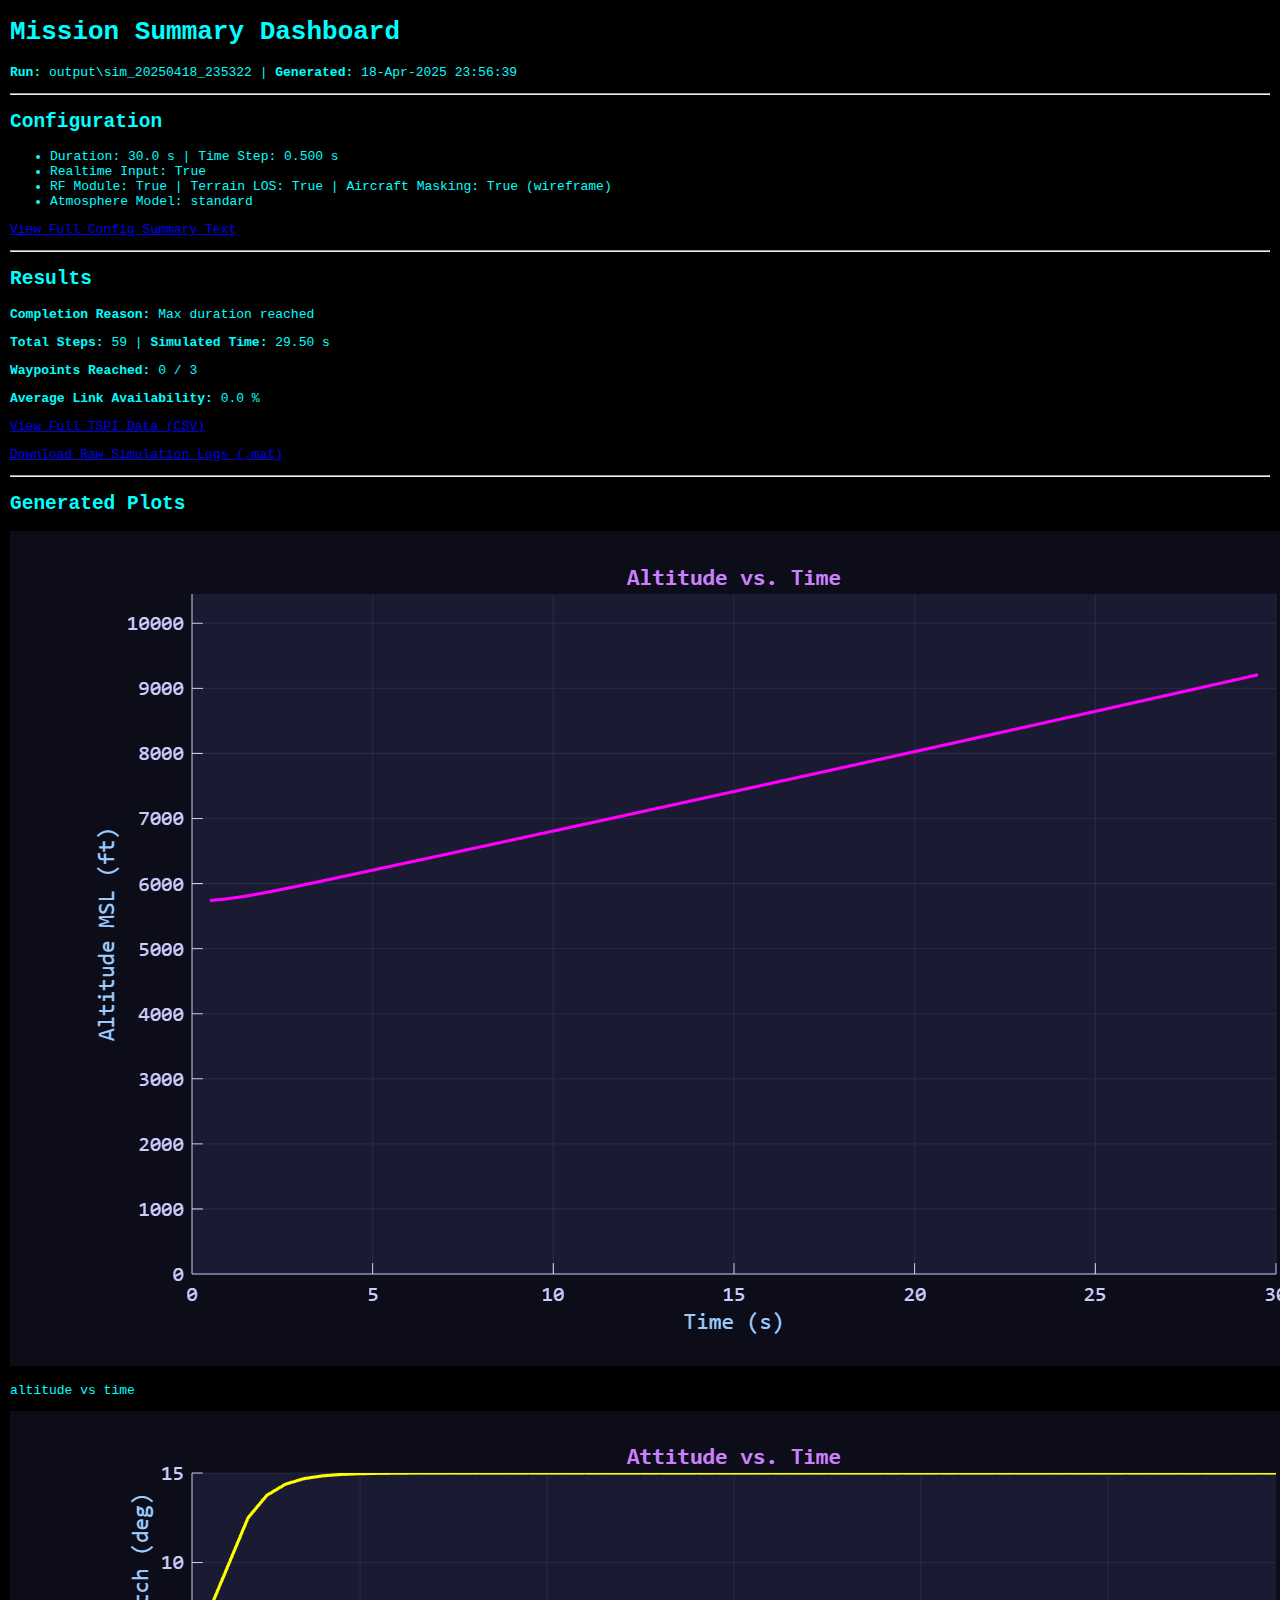
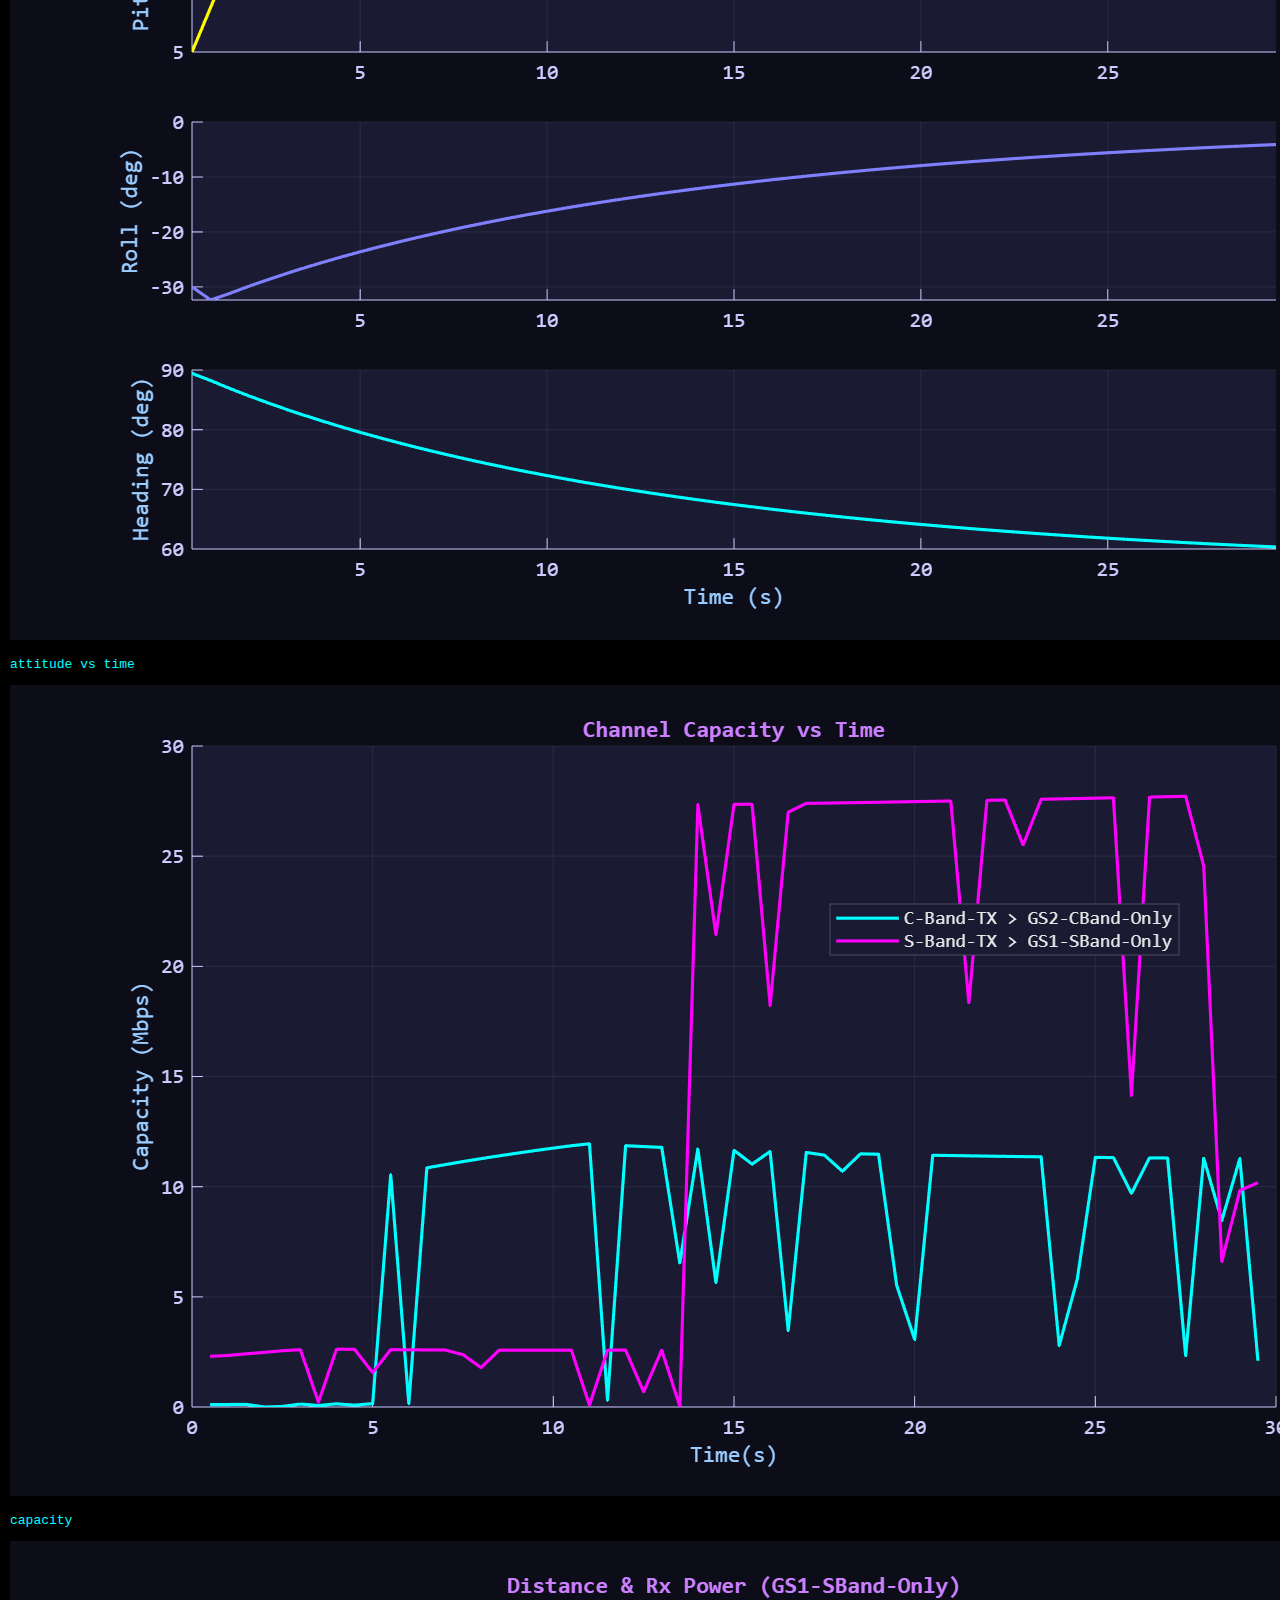
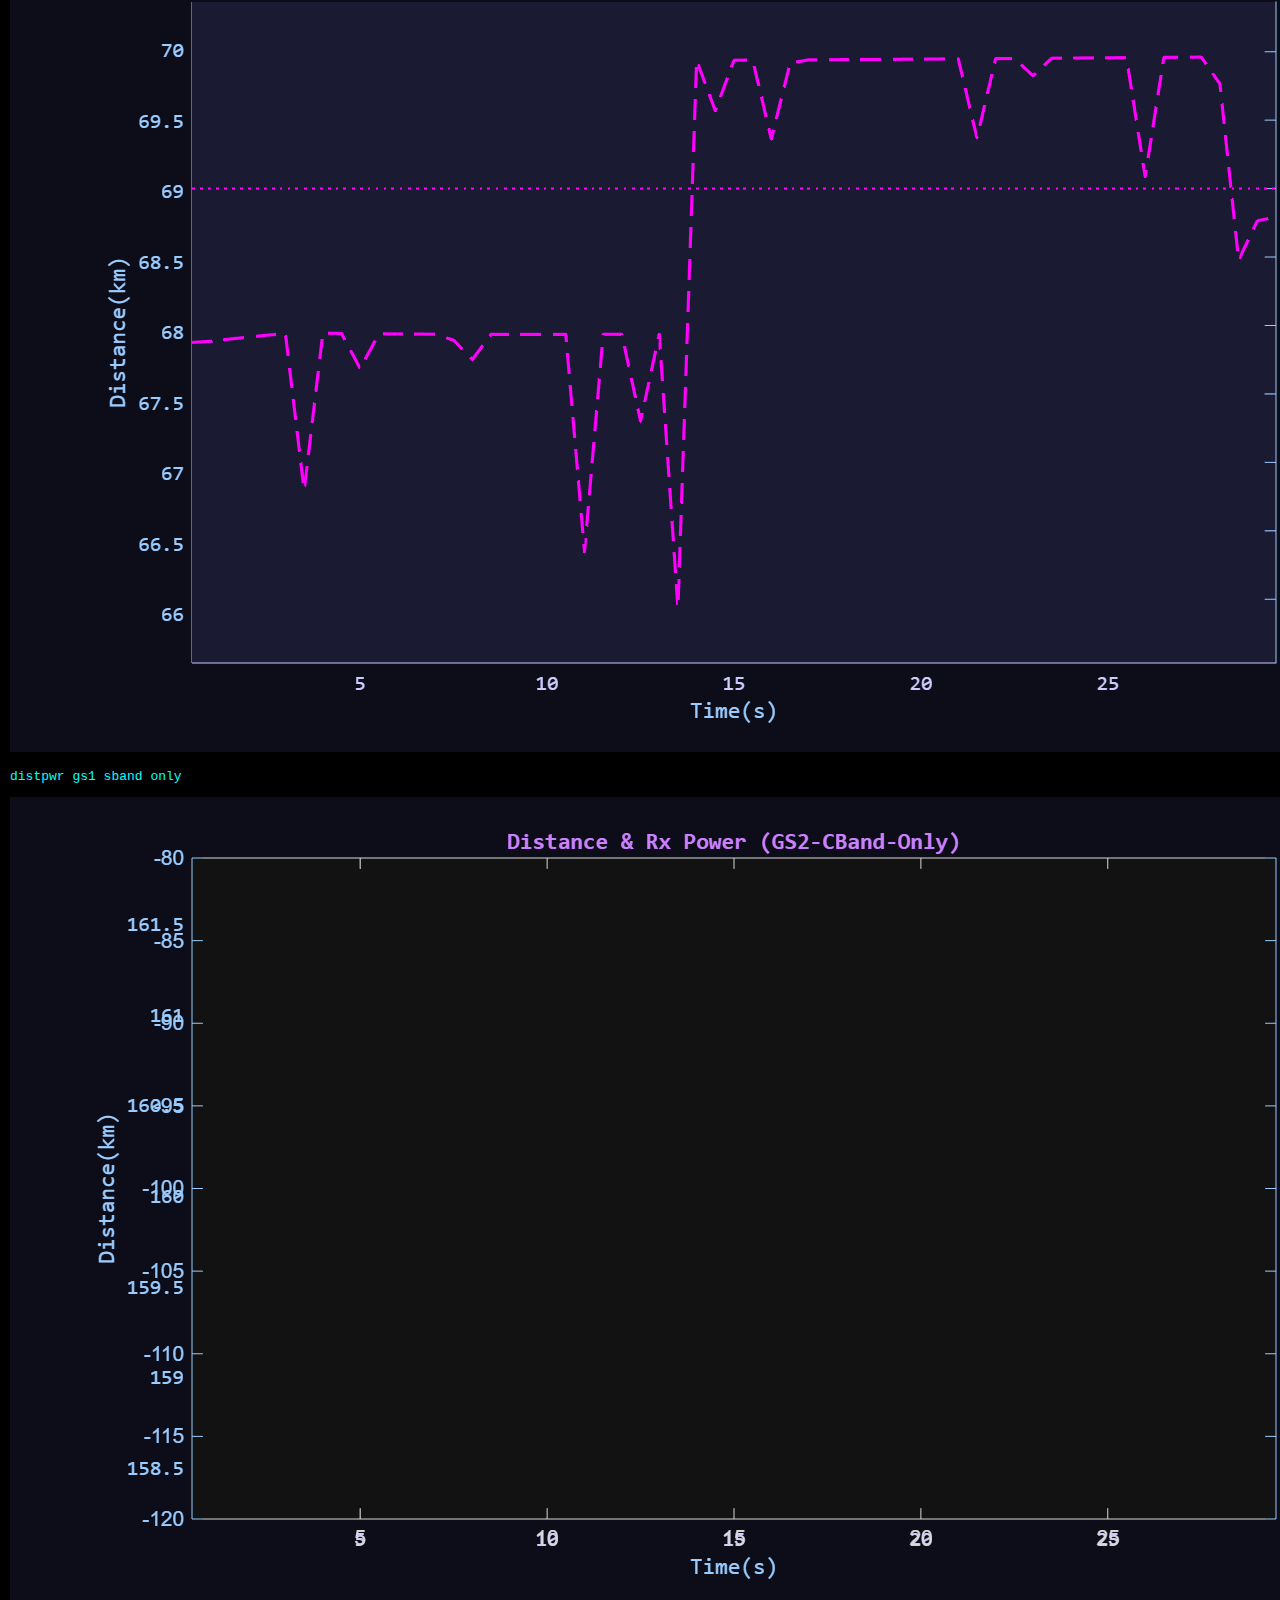
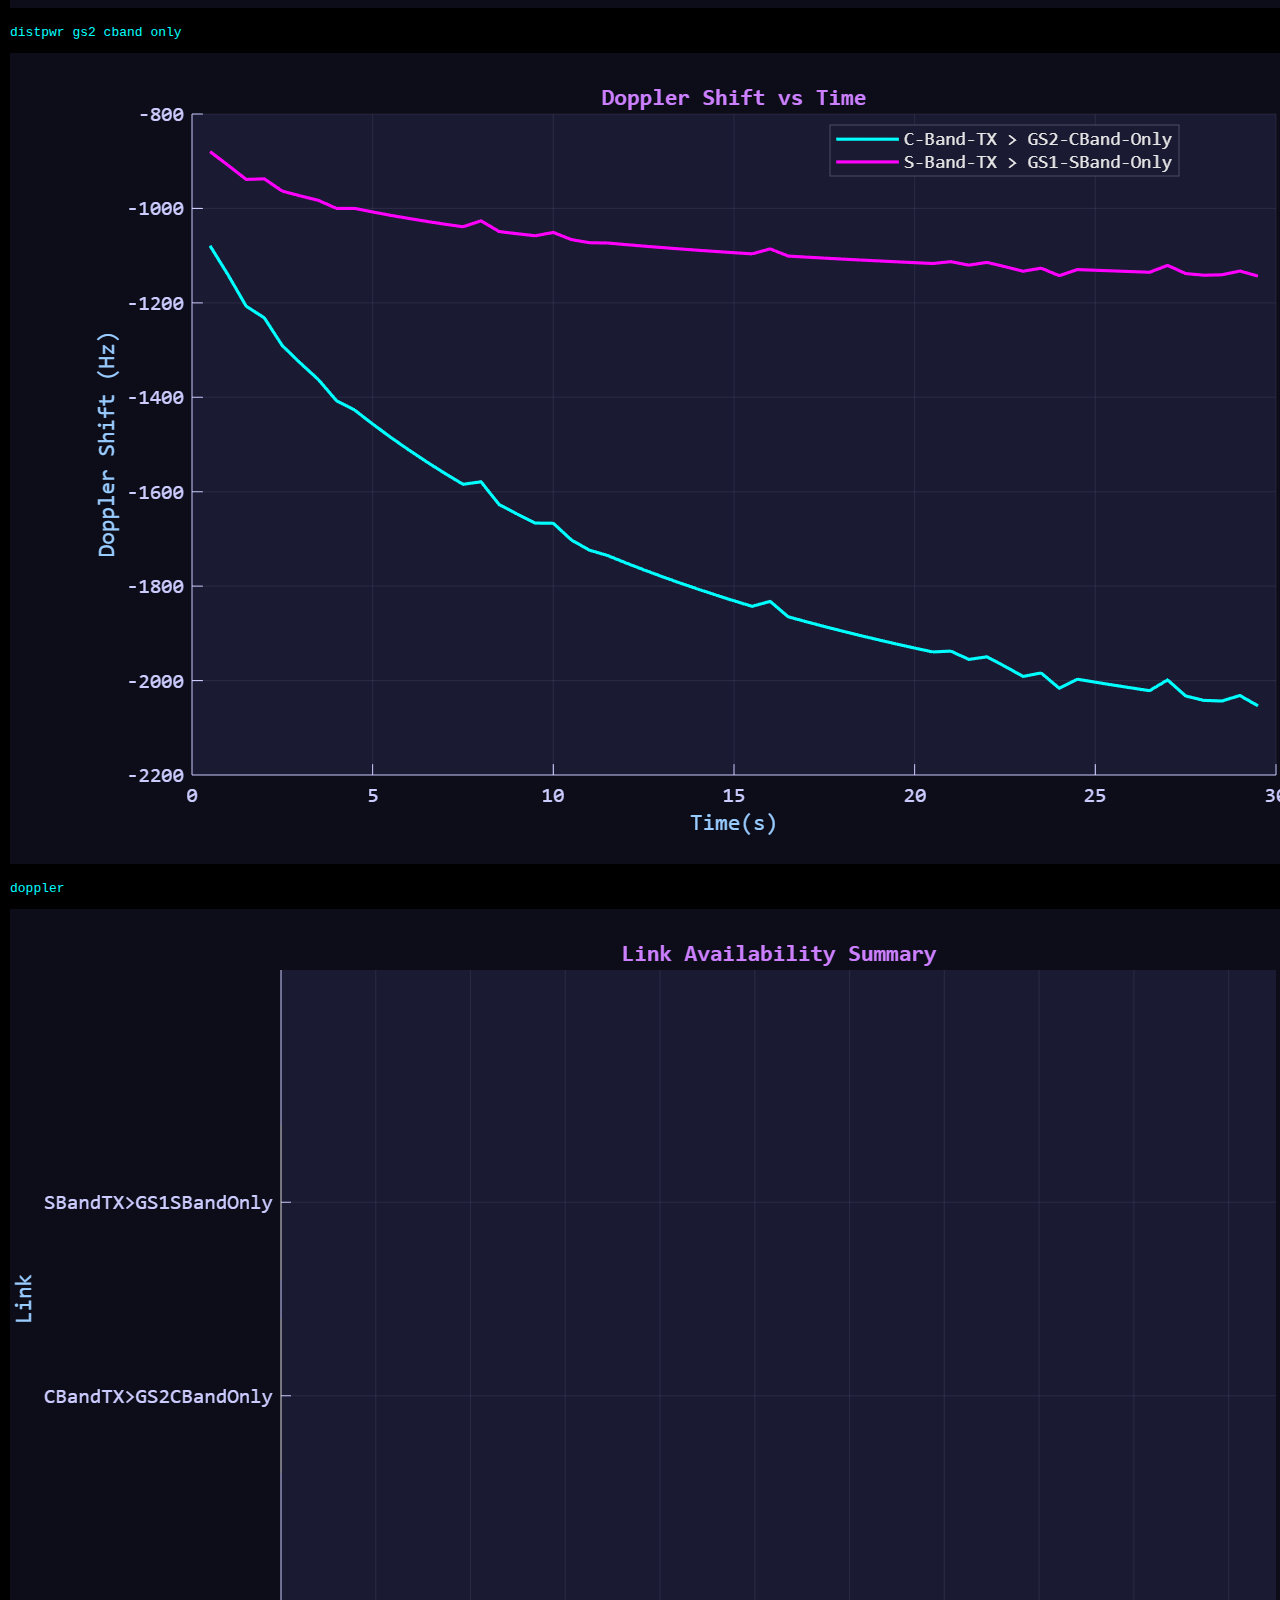
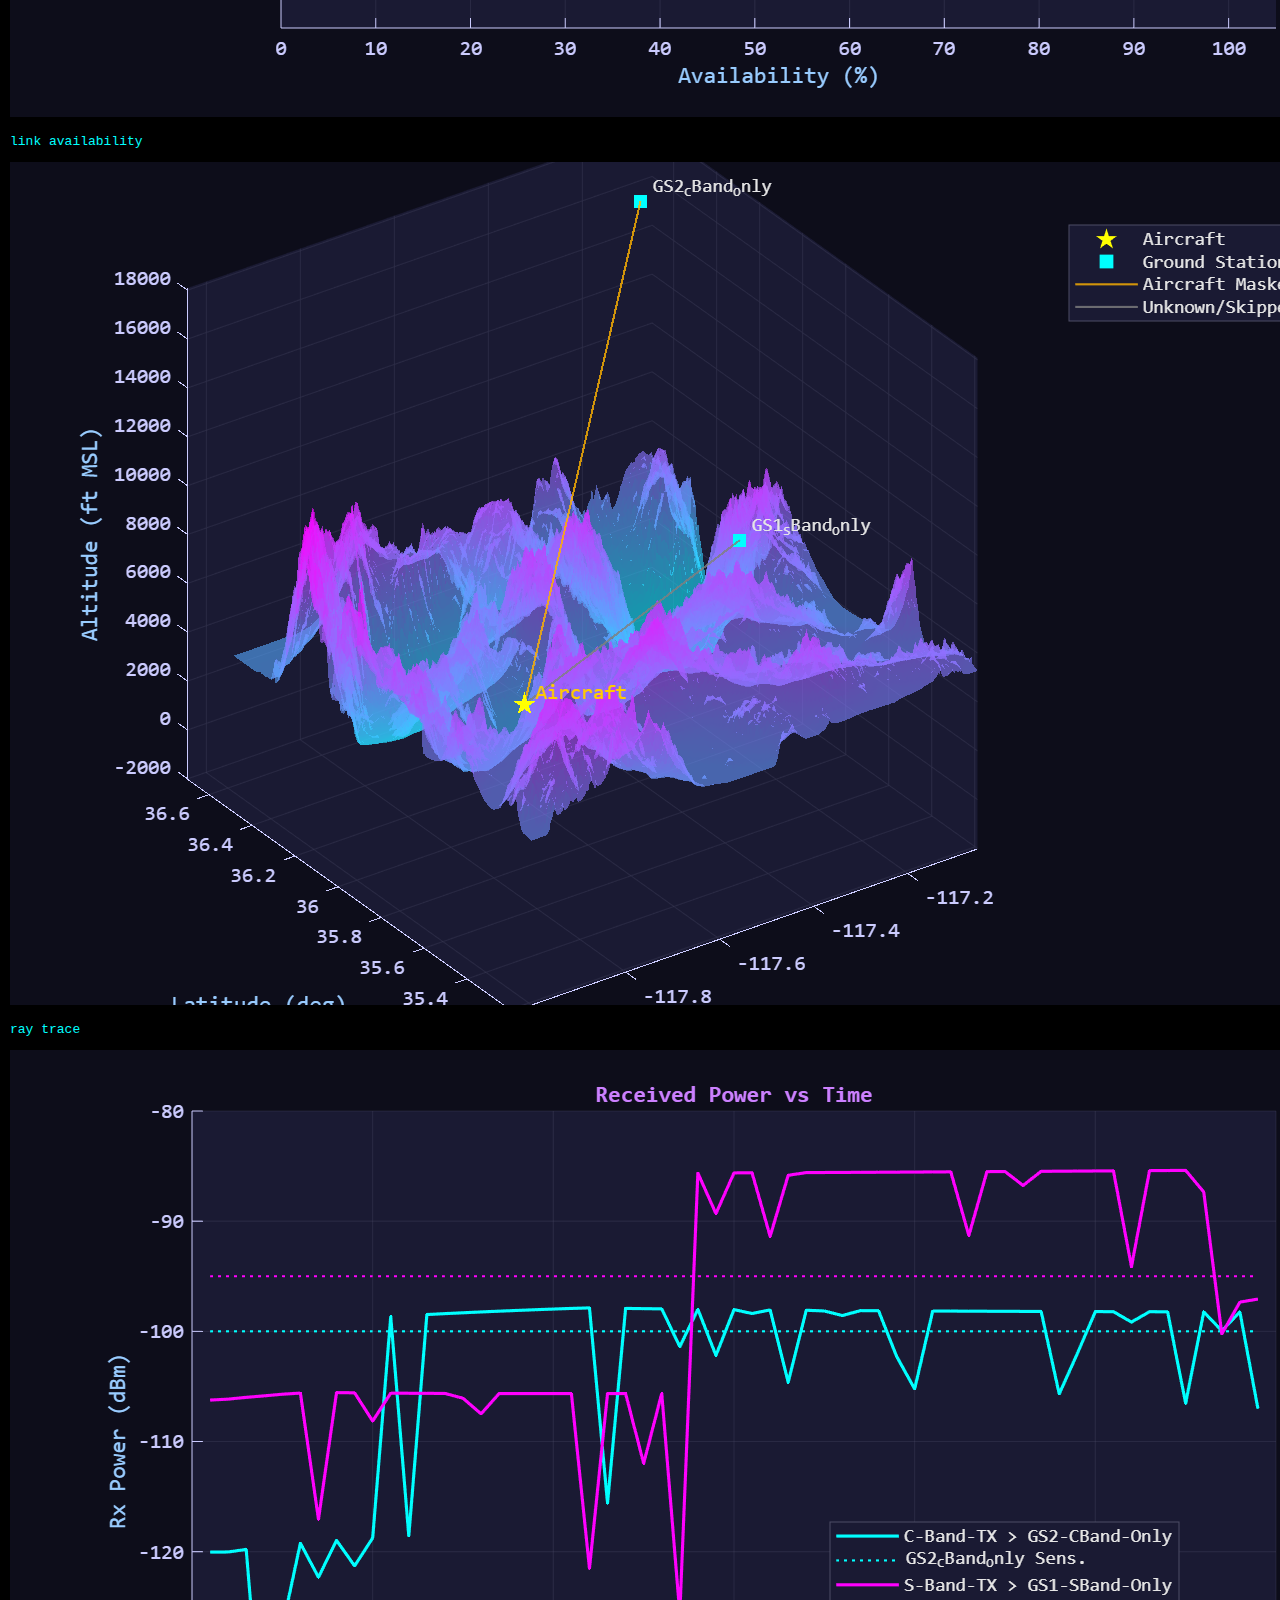
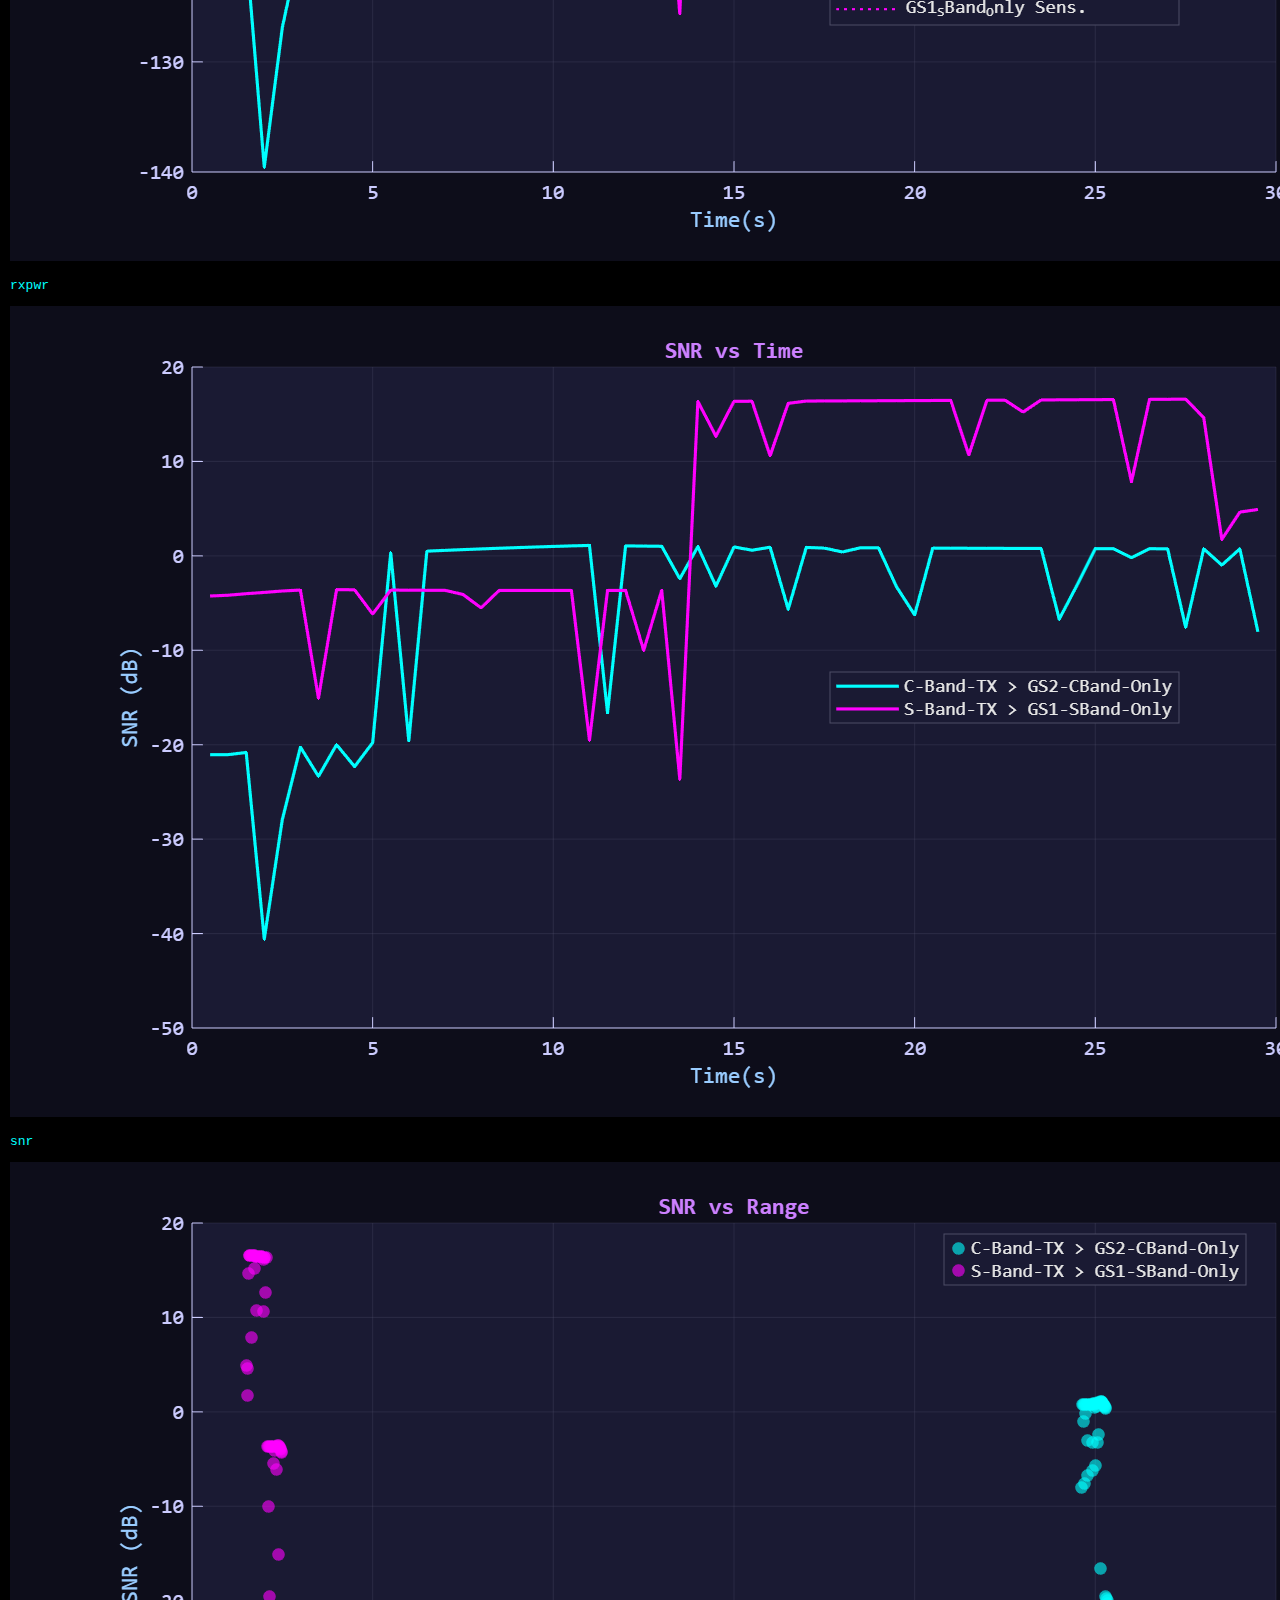
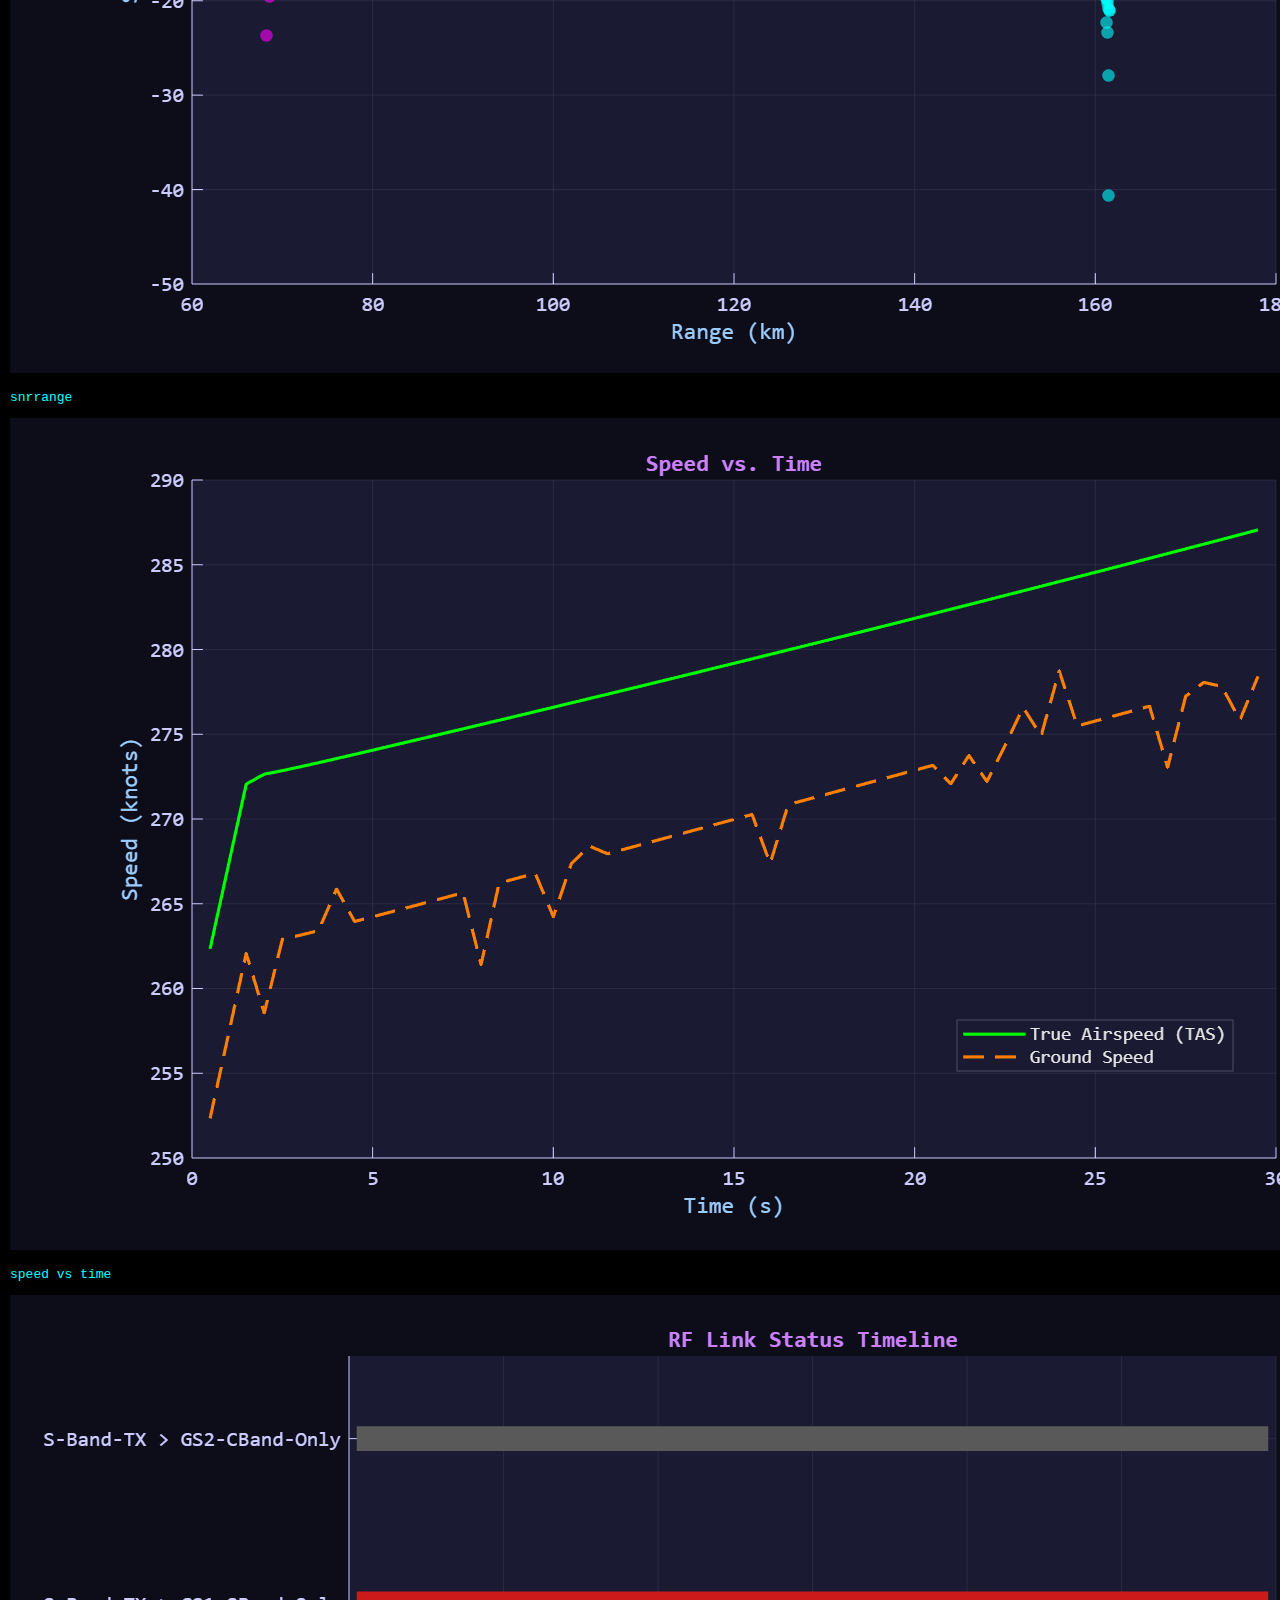
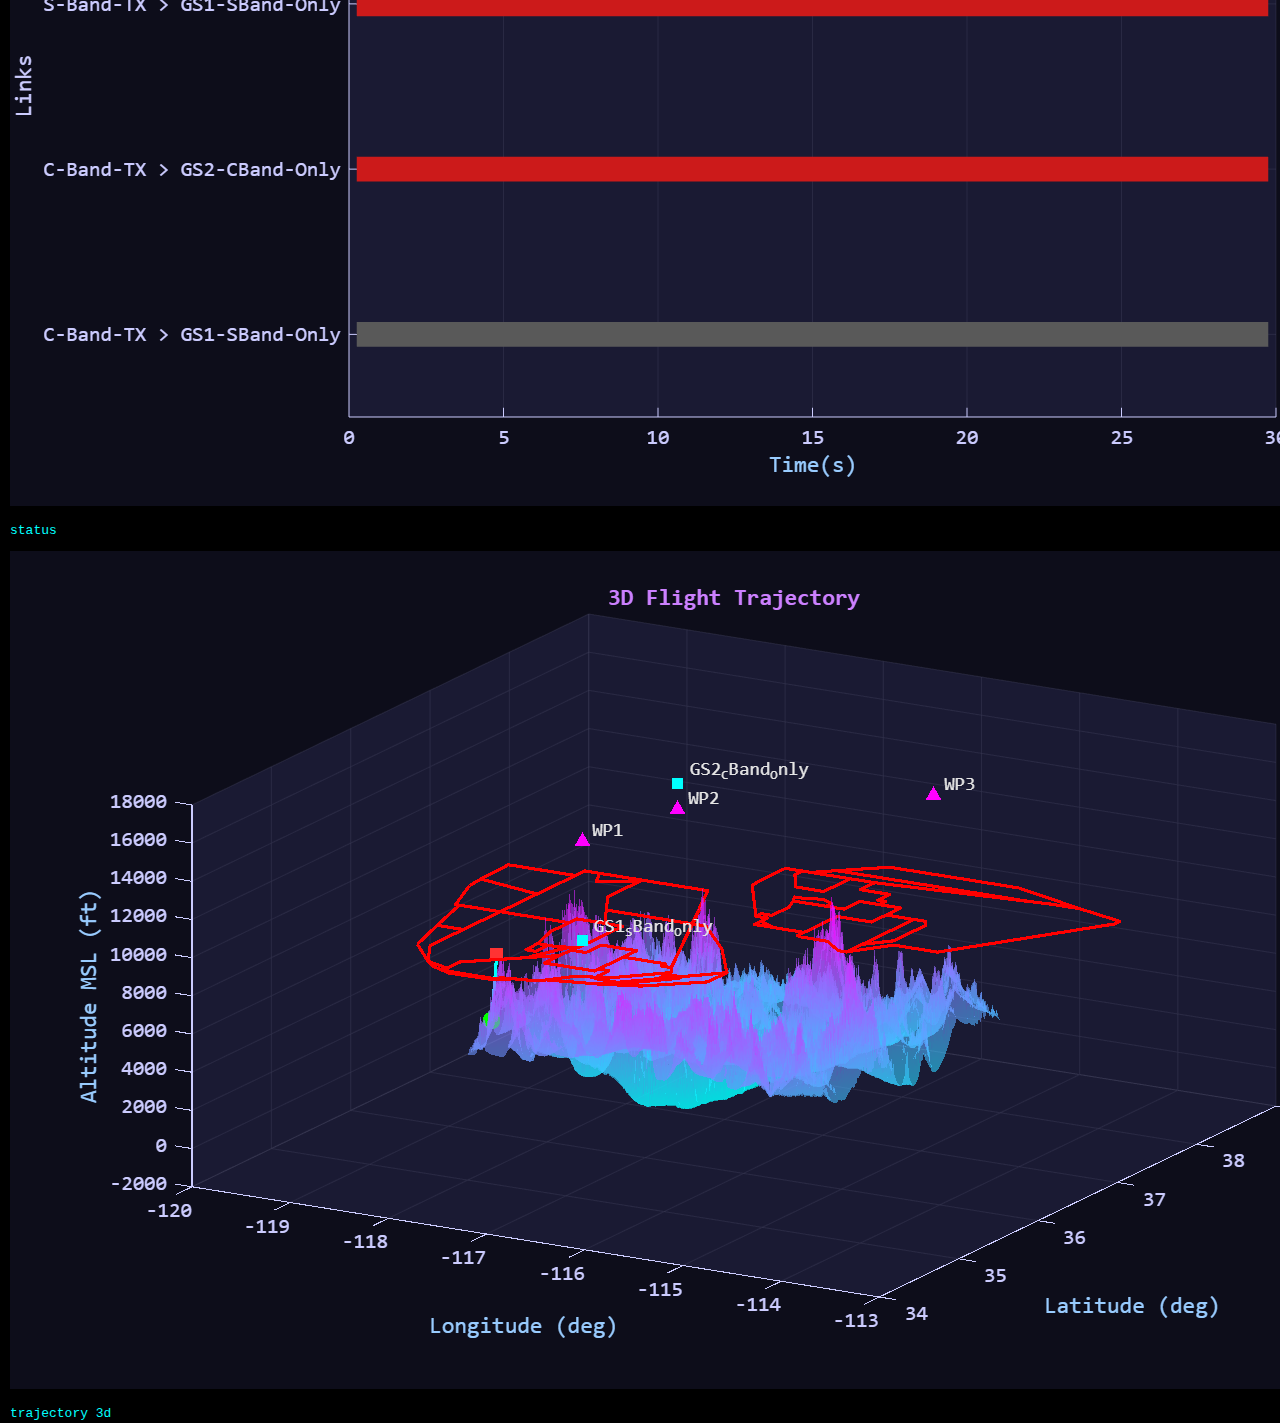
<file: output/sim_20250418_235322/mission_summary.html>
<!DOCTYPE html>
<html lang="en">
<head>
  <meta charset="UTF-8">
  <meta name="viewport" content="width=device-width, initial-scale=1.0">
  <title>Mission Summary - output\sim_20250418_235322</title>
  <link rel="stylesheet" href="dashboard/dashboard_style.css">
</head>
<body>
  <div class="container">
    <h1>Mission Summary Dashboard</h1>
    <p><strong>Run:</strong> output\sim_20250418_235322 | <strong>Generated:</strong> 18-Apr-2025 23:56:39</p>
    <hr>
    <section>
      <h2>Configuration</h2>
      <ul>
        <li>Duration: 30.0 s | Time Step: 0.500 s</li>
        <li>Realtime Input: True</li>
        <li>RF Module: True | Terrain LOS: True | Aircraft Masking: True (wireframe)</li>
        <li>Atmosphere Model: standard</li>
      </ul>
      <p><a href="logs\config_summary.txt" target="_blank">View Full Config Summary Text</a></p>
    </section>
    <hr>
    <section>
      <h2>Results</h2>
      <p><strong>Completion Reason:</strong> Max duration reached</p>
      <p><strong>Total Steps:</strong> 59 | <strong>Simulated Time:</strong> 29.50 s</p>
      <p><strong>Waypoints Reached:</strong> 0 / 3</p>
      <p><strong>Average Link Availability:</strong> 0.0 %</p>
      <p><a href="tspi_data.csv" target="_blank">View Full TSPI Data (CSV)</a></p>
      <p><a href="logs\raw_simulation_logs.mat" target="_blank">Download Raw Simulation Logs (.mat)</a></p>
    </section>
    <hr>
    <section>
      <h2>Generated Plots</h2>
      <div class="plot-gallery">
        <div class="plot-item">
          <a href="figures/altitude_vs_time_0002.png" target="_blank">
            <img src="figures/altitude_vs_time_0002.png" alt="altitude_vs_time_0002.png" title="Click to enlarge">
          </a>
          <p>altitude vs time</p>
        </div>
        <div class="plot-item">
          <a href="figures/attitude_vs_time_0004.png" target="_blank">
            <img src="figures/attitude_vs_time_0004.png" alt="attitude_vs_time_0004.png" title="Click to enlarge">
          </a>
          <p>attitude vs time</p>
        </div>
        <div class="plot-item">
          <a href="figures/capacity_0010.png" target="_blank">
            <img src="figures/capacity_0010.png" alt="capacity_0010.png" title="Click to enlarge">
          </a>
          <p>capacity</p>
        </div>
        <div class="plot-item">
          <a href="figures/distpwr_gs1_sband_only_0012.png" target="_blank">
            <img src="figures/distpwr_gs1_sband_only_0012.png" alt="distpwr_gs1_sband_only_0012.png" title="Click to enlarge">
          </a>
          <p>distpwr gs1 sband only</p>
        </div>
        <div class="plot-item">
          <a href="figures/distpwr_gs2_cband_only_0011.png" target="_blank">
            <img src="figures/distpwr_gs2_cband_only_0011.png" alt="distpwr_gs2_cband_only_0011.png" title="Click to enlarge">
          </a>
          <p>distpwr gs2 cband only</p>
        </div>
        <div class="plot-item">
          <a href="figures/doppler_0008.png" target="_blank">
            <img src="figures/doppler_0008.png" alt="doppler_0008.png" title="Click to enlarge">
          </a>
          <p>doppler</p>
        </div>
        <div class="plot-item">
          <a href="figures/link_availability_0013.png" target="_blank">
            <img src="figures/link_availability_0013.png" alt="link_availability_0013.png" title="Click to enlarge">
          </a>
          <p>link availability</p>
        </div>
        <div class="plot-item">
          <a href="figures/ray_trace_T29.5s.png" target="_blank">
            <img src="figures/ray_trace_T29.5s.png" alt="ray_trace_T29.5s.png" title="Click to enlarge">
          </a>
          <p>ray trace</p>
        </div>
        <div class="plot-item">
          <a href="figures/rxpwr_0006.png" target="_blank">
            <img src="figures/rxpwr_0006.png" alt="rxpwr_0006.png" title="Click to enlarge">
          </a>
          <p>rxpwr</p>
        </div>
        <div class="plot-item">
          <a href="figures/snr_0007.png" target="_blank">
            <img src="figures/snr_0007.png" alt="snr_0007.png" title="Click to enlarge">
          </a>
          <p>snr</p>
        </div>
        <div class="plot-item">
          <a href="figures/snrrange_0009.png" target="_blank">
            <img src="figures/snrrange_0009.png" alt="snrrange_0009.png" title="Click to enlarge">
          </a>
          <p>snrrange</p>
        </div>
        <div class="plot-item">
          <a href="figures/speed_vs_time_0003.png" target="_blank">
            <img src="figures/speed_vs_time_0003.png" alt="speed_vs_time_0003.png" title="Click to enlarge">
          </a>
          <p>speed vs time</p>
        </div>
        <div class="plot-item">
          <a href="figures/status_0005.png" target="_blank">
            <img src="figures/status_0005.png" alt="status_0005.png" title="Click to enlarge">
          </a>
          <p>status</p>
        </div>
        <div class="plot-item">
          <a href="figures/trajectory_3d_0001.png" target="_blank">
            <img src="figures/trajectory_3d_0001.png" alt="trajectory_3d_0001.png" title="Click to enlarge">
          </a>
          <p>trajectory 3d</p>
        </div>
      </div>
    </section>
  </div>
</body>
</html>
</file>
<file: output/sim_20250418_235322/dashboard/dashboard_style.css>
/* dashboard_style.css */

body {
  background-color: #000;
  color: #0ff;
  font-family: monospace;
  margin: 10px;
}

h1#title {
  color: #ff00ff;
  text-align: center;
  margin-bottom: 20px;
}

.section {
  border: 1px solid #0ff;
  margin: 15px;
  padding: 15px;
  border-radius: 10px;
  background-color: #111;
}

.section h2 {
  color: #ffbf00;
  margin-top: 0;
}

.plotFrame {
  width: 100%;
  height: 400px;
  border: 2px solid #0ff;
  border-radius: 5px;
  background: #000;
  margin-top: 10px;
}

#snapshotGallery {
  display: flex;
  flex-wrap: wrap;
}

.snapshotThumb {
  width: 200px;
  margin: 5px;
  border: 2px solid #0ff;
  border-radius: 5px;
}
</file>
